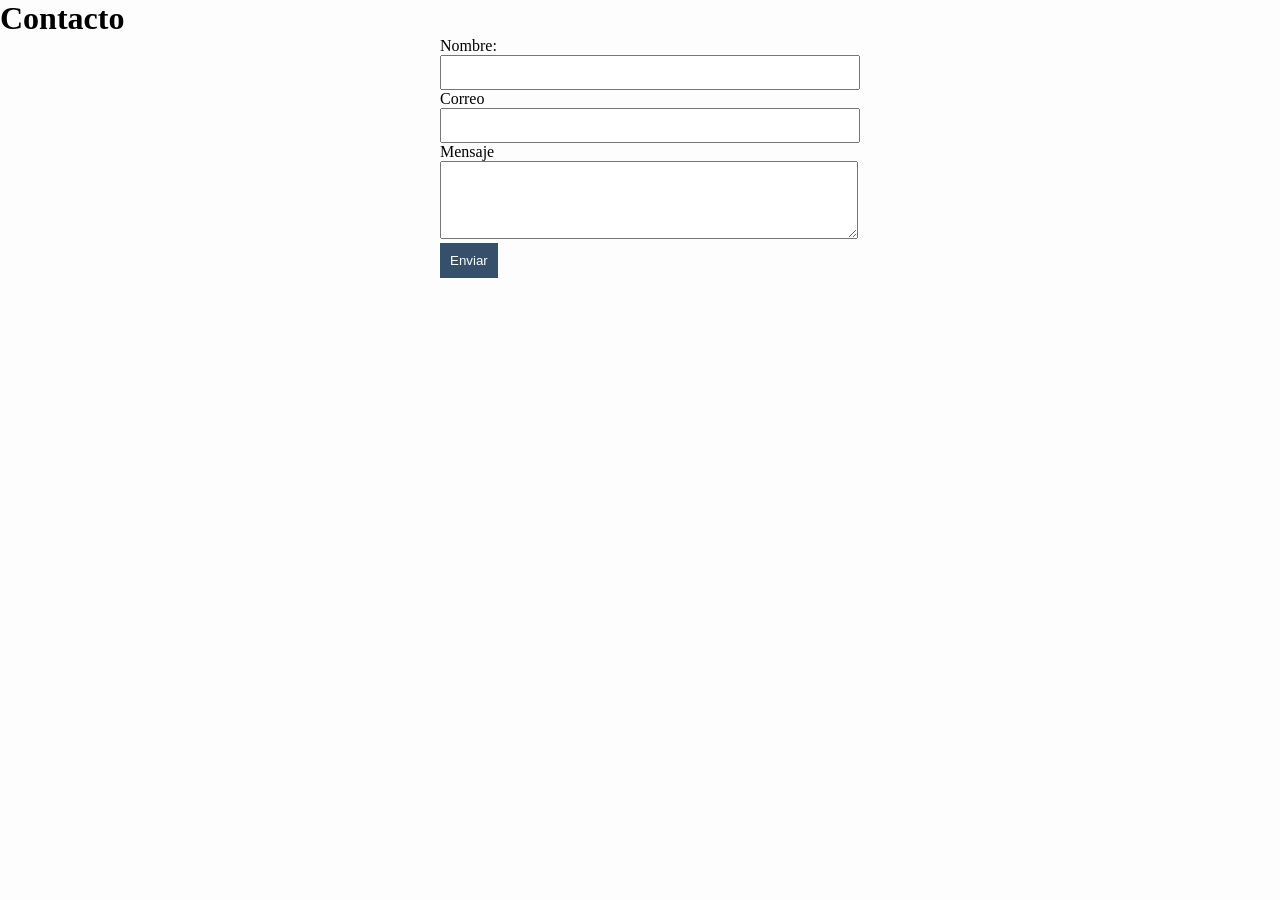
<file: contacto.html>
<!DOCTYPE html>
<html lang="en">
<head>
    <meta charset="UTF-8">
    <meta name="viewport" content="width=device-width, initial-scale=1.0">
    <title>contacto</title>
    <link rel="stylesheet" href="estilos/estilos.css">
</head>
</head>
<body>
    <div class="contenido">
    <h1>Contacto</h1>
    <form>
      <label>Nombre:</label>
      <input type="text" name="correo" required>
      
      <label>Correo</label>
      <input type="email" name="correo" required>

      <label>Mensaje</label>
      <textarea name="mensaje" rows="4" required></textarea>

      <button type="submit">Enviar</button>
    </form>
</body>
</html>
</file>
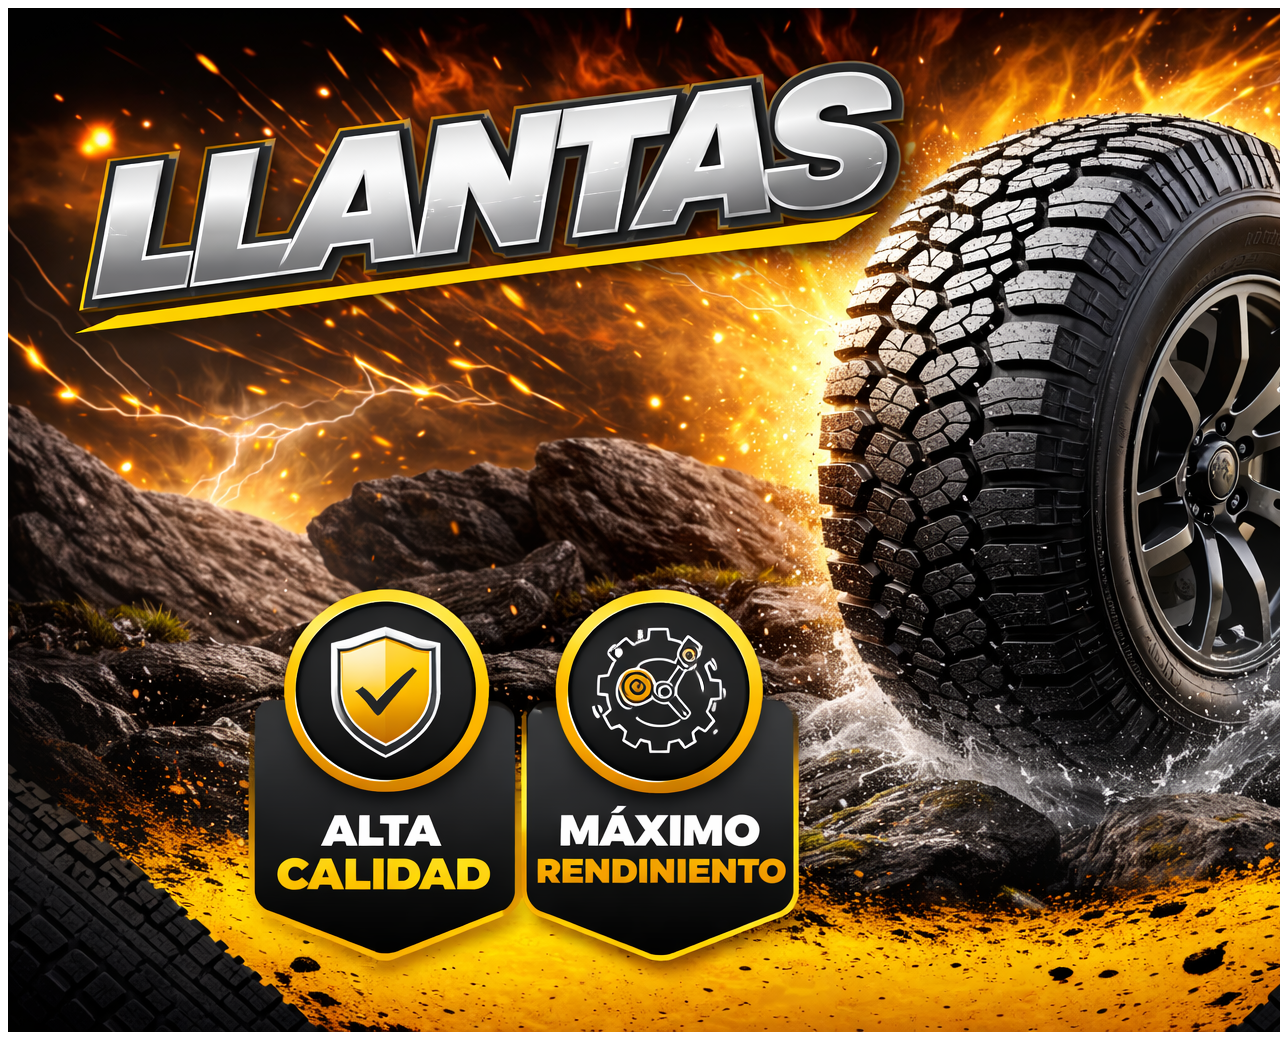
<file: inicio.html>
<!DOCTYPE html>
<html lang="en">
<head>
    <meta charset="UTF-8">
    <meta name="viewport" content="width=device-width, initial-scale=1.0">
    <title>Inicio</title>
</head>
<body>
    <div id="portada">
        <img src="imagenes/PORTADA.png" alt="">
    </div>
</body>
</html>
</file>
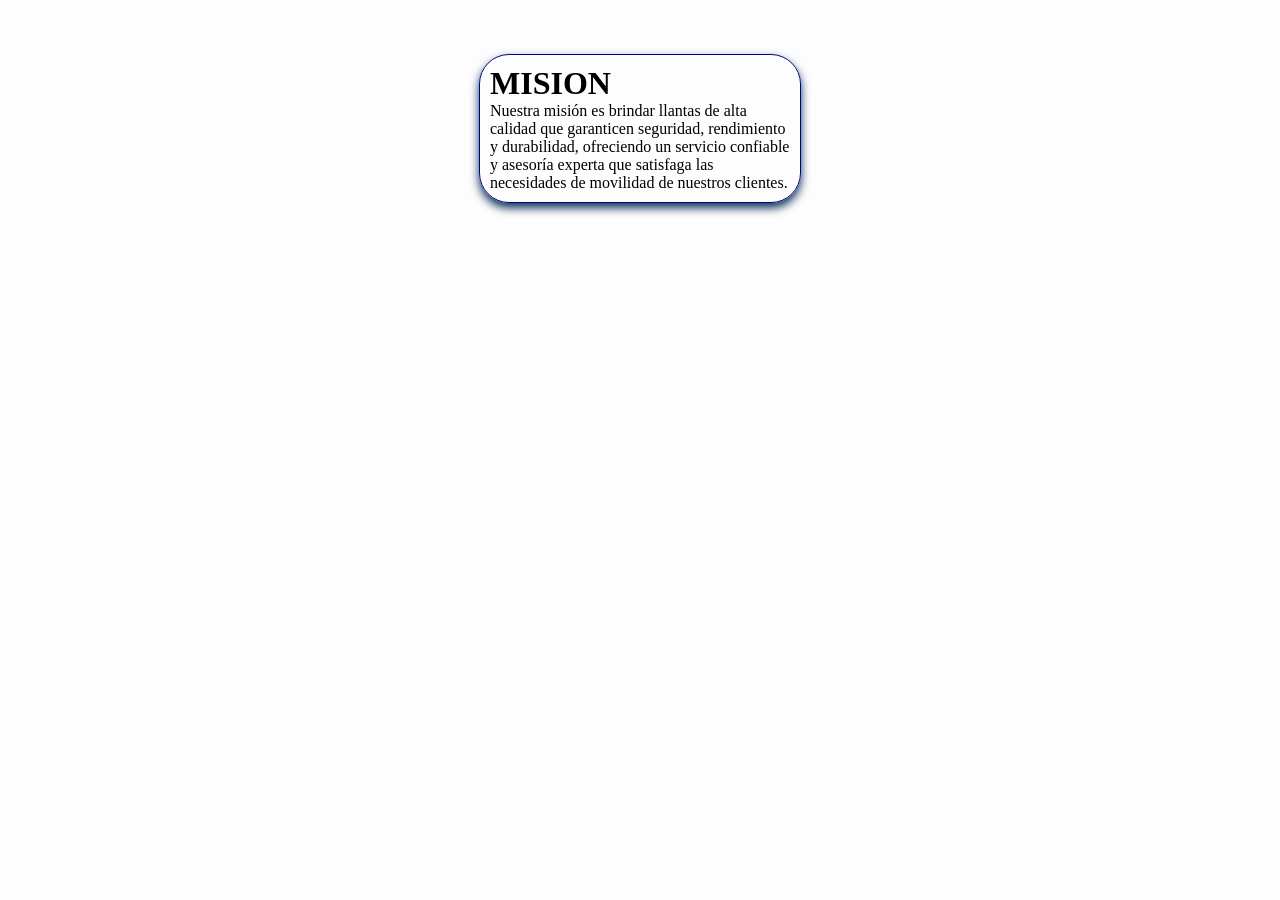
<file: mision.html>
<!DOCTYPE html>
<html lang="en">
<head>
    <meta charset="UTF-8">
    <meta name="viewport" content="width=device-width, initial-scale=1.0">
    <title>mision</title>
    <link rel="stylesheet" href="estilos/estilos.css">
</head>
<body>
    <br>
    <br>
    <br>
<div class="mis-vis">
    <h1> MISION</h1>
    <p>Nuestra misión es brindar llantas de alta calidad que garanticen seguridad, rendimiento y durabilidad, ofreciendo un servicio confiable y asesoría experta que satisfaga las necesidades de movilidad de nuestros clientes.</p>
</div>
</body>
</html>
</file>
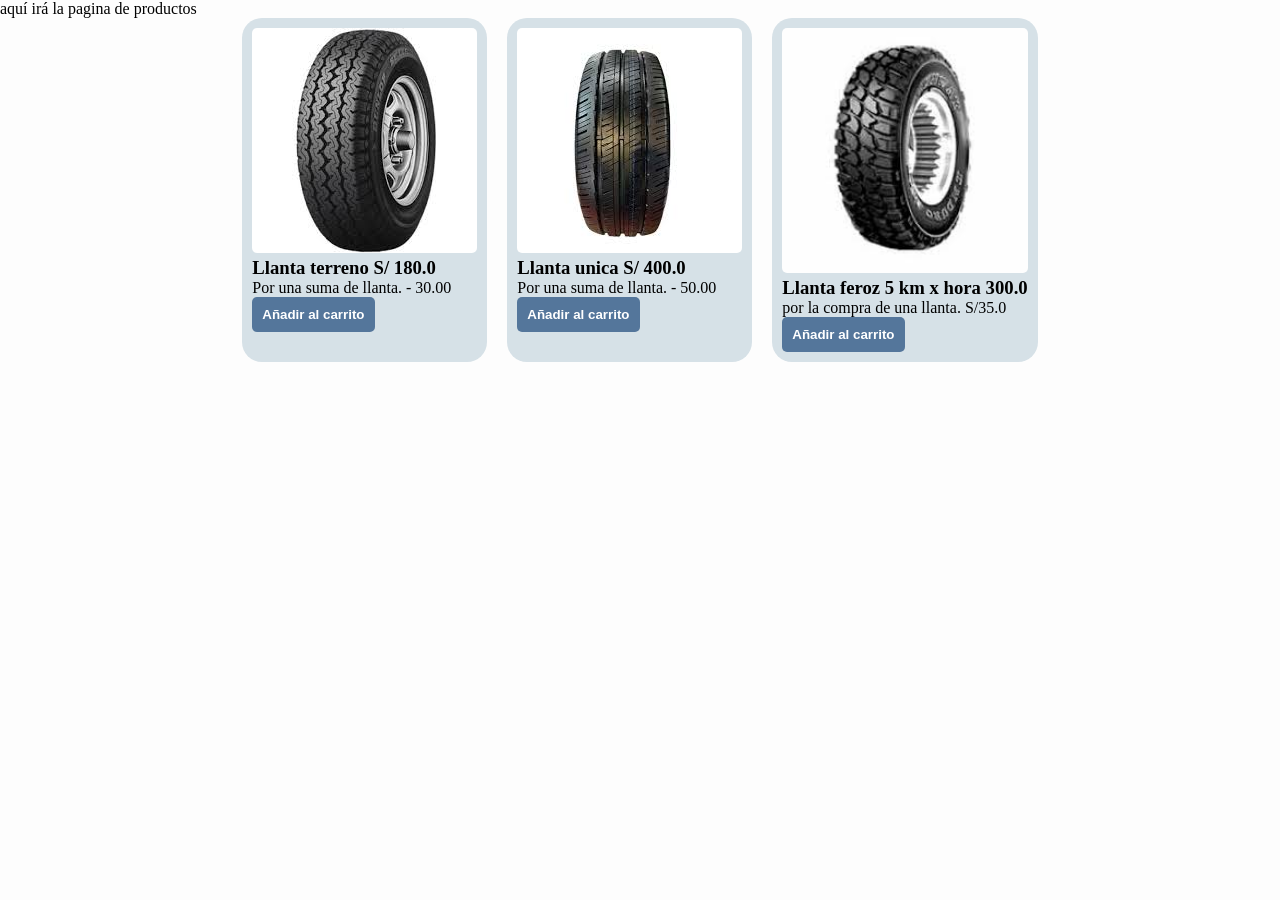
<file: productos.html>
<!DOCTYPE html>
<html lang="en">
<head>
    <meta charset="UTF-8">
    <meta name="viewport" content="width=device-width, initial-scale=1.0">
    <title>producto</title>
    <link rel="stylesheet" href="estilos/estilos.css">
</head>
<body>
    <p>aquí irá la pagina de productos</p>
    <div id="galeria">
    <div class="pro-serv">
        <img src="imagenes/llanta 1.jpeg" alt="llanta">
        <h3> Llanta terreno S/ 180.0</h3>
        <p> Por una suma de llanta. - 30.00</p>
        <button>Añadir al carrito</button>
    </div>
        <div class="pro-serv">
        <img src="imagenes/llanta 2.jpeg" alt="llanta.U">
        <h3>Llanta unica S/ 400.0</h3>
        <p>Por una suma de llanta. - 50.00</p>
        <button>Añadir al carrito</button>
    </div>
        <div class="pro-serv">
        <img src="imagenes/llanta 3.jpeg" alt="llanta.3">
        <h3> Llanta feroz 5 km x hora 300.0</h3>
        <p> por la compra de una llanta. S/35.0</p>
        <button>Añadir al carrito</button>
    </div>
      </div>
</body>
</html>
</file>
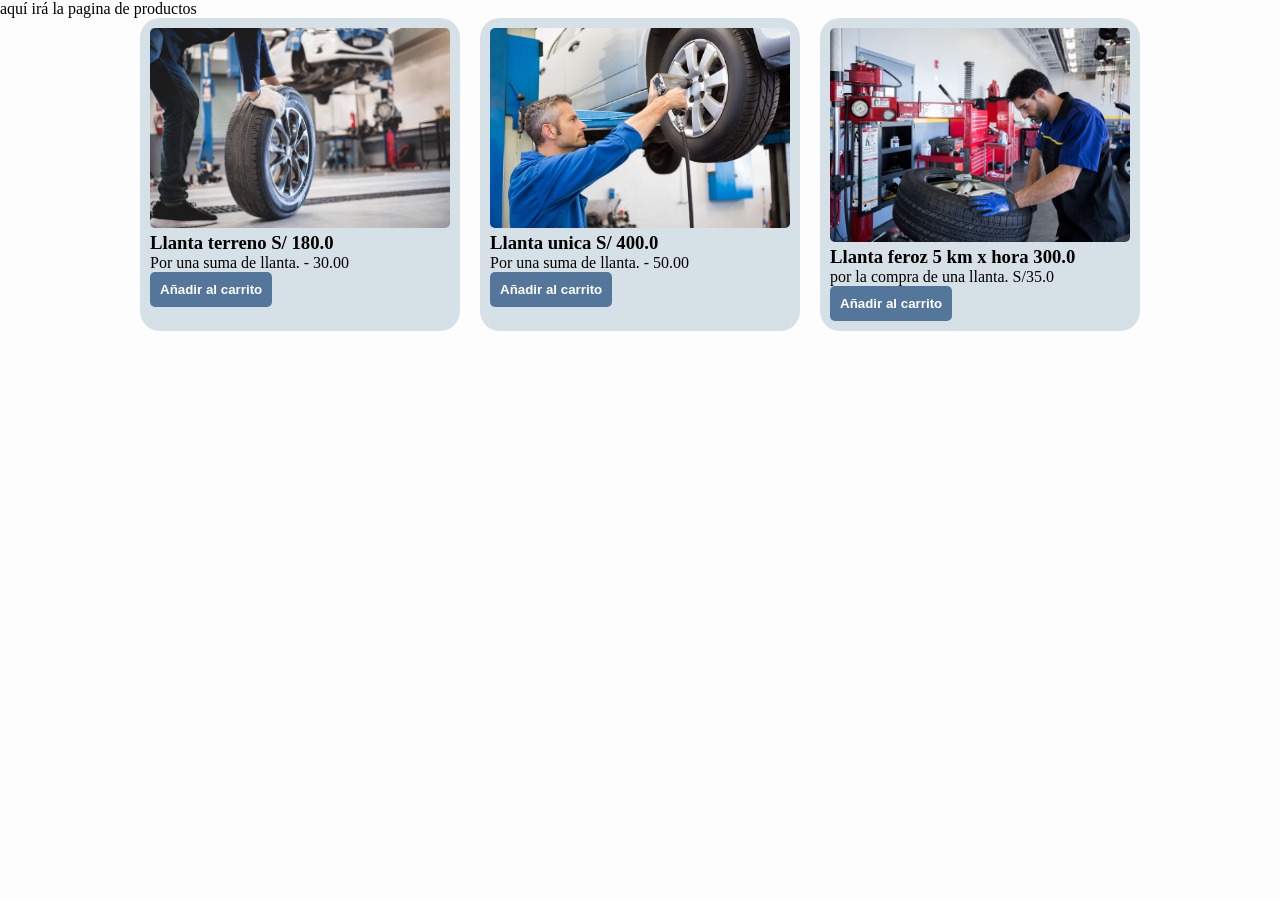
<file: servicios.html>
<!DOCTYPE html>
<html lang="en">
<head>
    <meta charset="UTF-8">
    <meta name="viewport" content="width=device-width, initial-scale=1.0">
    <title>servicio</title>
    <link rel="stylesheet" href="estilos/estilos.css">
</head>
<body>
    <p>aquí irá la pagina de productos</p>
    <div id="galeria">
    <div class="pro-serv">
        <img src="imagenes/servicio 1.jpg" alt="llanta">
        <h3> Llanta terreno S/ 180.0</h3>
        <p> Por una suma de llanta. - 30.00</p>
        <button>Añadir al carrito</button>
    </div>
        <div class="pro-serv">
        <img src="imagenes/servicio 2.jpg" alt="llanta.U">
        <h3>Llanta unica S/ 400.0</h3>
        <p>Por una suma de llanta. - 50.00</p>
        <button>Añadir al carrito</button>
    </div>
        <div class="pro-serv">
        <img src="imagenes/servicio 3.jpg" alt="llanta.3">
        <h3> Llanta feroz 5 km x hora 300.0</h3>
        <p> por la compra de una llanta. S/35.0</p>
        <button>Añadir al carrito</button>
    </div>
      </div>
</body>
</html>
</body>
</html>
</file>
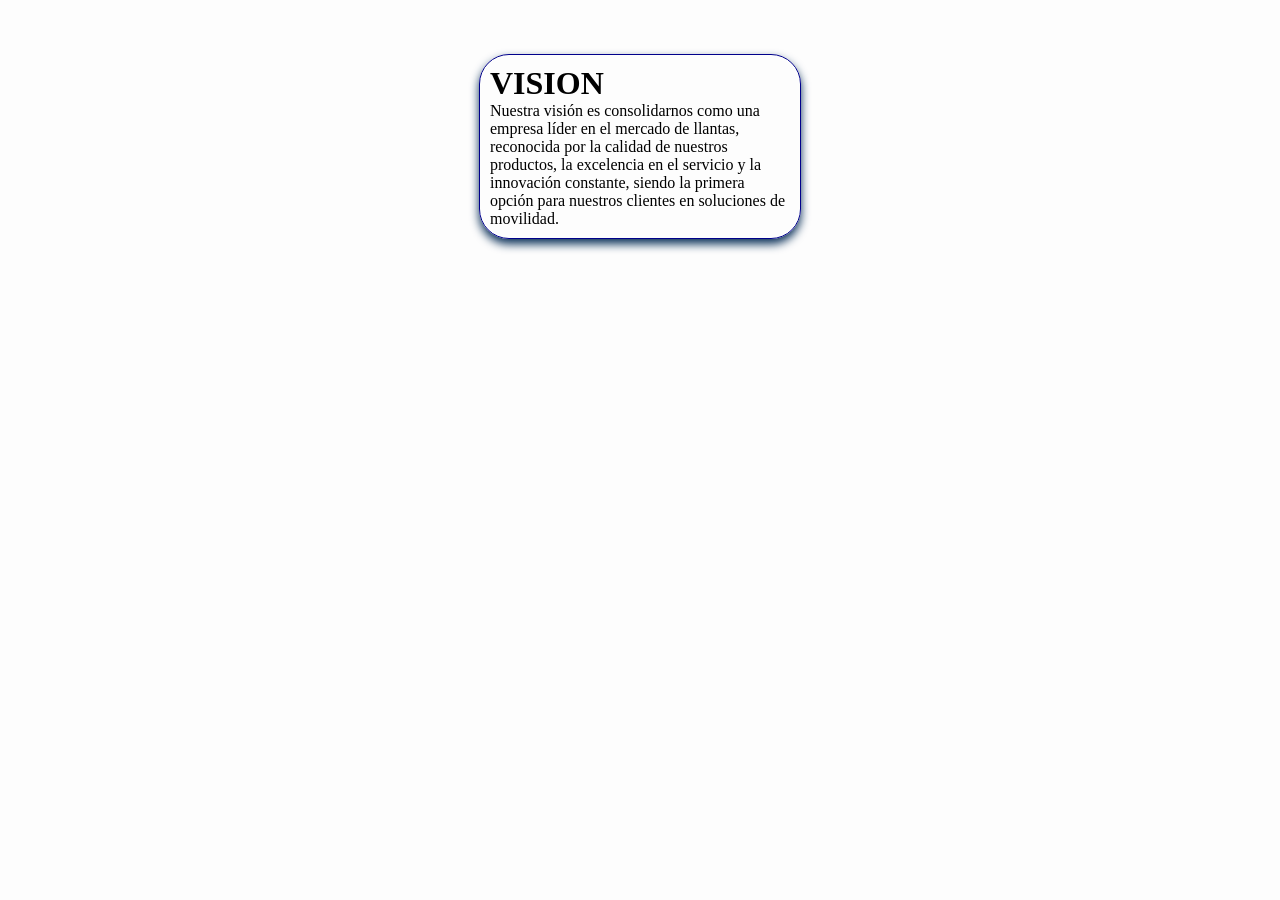
<file: vision.html>
<!DOCTYPE html>
<html lang="en">
<head>
    <meta charset="UTF-8">
    <meta name="viewport" content="width=device-width, initial-scale=1.0">
    <title>vision</title>
    <link rel="stylesheet" href="estilos/estilos.css">
</head>
<body>
    <br>
    <br>
    <br>
    <div class="mis-vis">
    <h1>VISION</h1>
    <p>Nuestra visión es consolidarnos como una empresa líder en el mercado de llantas, reconocida por la calidad de nuestros productos, la excelencia en el servicio y la innovación constante, siendo la primera opción para nuestros clientes en soluciones de movilidad.</p>
</body>
</html>
</file>
<file: estilos/estilos.css>
/*AQUÍ SE PERSONALIZA TODA LAS ETIQUETAS HTML DE LAS PAGINAS*/
*{
    margin: 0%;
    padding: 0%;
}
/*AQUI OCULTO EL ICONO DE HAMBURGUESA*/
#activadormenu{
    display: none;
}
#hamburguesa{
    font-size: 30px;
    color: aliceblue;
    /*padding: 900px;*/
    cursor: pointer;
}

/*AQUI SE PERZONALIZA EL CUERPO, LA ETIQUETA BODY*/
body{
    font-family: Georgia, 'Times New Roman', Times, serif;
    background-color: #fdfdfd;
}
/*AQUI SE PERZONALIZA LA CABECERA DE LA PAGINA*/
header{
    background-color: rgb(54, 80, 107);
    color:rgb(14, 15, 83);
    text-align: center;
}
/*AQUI SE PERZONALIZA EL MENU DE LA PAGINA*/
#menu{
    list-style: none;
    display: flex;
    justify-content: center;
    gap: 20px;
    padding: 30px;
}
/*AQUI SE PERZONALIZA LOS BOTONES*/
#menu a{
    text-decoration: none;
    background-color: rgba(6, 25, 134, 0.411);
    color: rgb(250, 247, 247);
    padding: 15px 30px;
    border-radius: 10px;
    font-weight: bold;
    transition: all 0.3s ease;
}
/*CAMBIO DE COLOR DE LOS BOTONES*/
#menu a:hover{
    background-color: rgb(9, 11, 78);
    transform: translateY(-5px);
}
/*AQUI VOY A PERZONALIZAR EL CONTENEDOR*/
#contenedor{
    display: flex;
    min-height: 400px;
    height: 100vh;
}
/*AQUI PERZONALIZO PUBLICIDAD 1 Y 2*/
#publicidad{
    width: 20%;
    background-color: #d6e1e7;
    padding: 20px;
}
#publicidad img{
    width: 100%;
}
/*AQUI VOY A PERZONALIZAR LA SECCION DE CONTENIDO*/
#contenido{
    width: 60%;
    background-color: #fdfdfd;
    padding: 20px;
}
/*AQUI PERZONALIZO EL IFRAME*/
iframe{
    width: 100%;
    height: 100%;
    border: 2px solid rgb(54, 80, 107);
    border-radius: 10px;
}
/*AQUI PERZONALIZO PRODUCTOS Y SERVICIOS*/
#galeria{
    display: grid;
    grid-template-columns: repeat(3, auto);
    gap: 20px;
    justify-content: center;
}
.pro-serv{
    background-color: #d6e1e7;
    max-width: 300px;
    padding: 10px;
    border-radius: 20px;
}
.pro-serv img{
    width: 100%;
    border-radius: 5px;
}
.pro-serv:hover{
    box-shadow: 0px 5px 10px rgb(10, 48, 88);
}
.pro-serv button{
    background-color: rgb(84, 118, 155);
    color: #ffffff;
    font-weight: bold;
    padding: 10px;
    border-radius: 5px;
}
.pro-serv button:hover{
    background-color: rgb(69, 69, 180);
    border: none;
}
/*AQUI VOY A PERZONALIZAR LA MISION Y VISION*/
.mis-vis{
    border: 1px solid darkblue;
    width: 300px;
    border-radius: 30px;
    padding: 10px;
    margin: auto;
    box-shadow: 0px 5px 10px rgb(10, 48, 88);
}
/*AQUI PERZONALIZO CONTACTO*/
form{
    max-width: 400px;
    margin: auto;
    text-align: left;
}

input, textarea{
    width: 100%;
    padding: 8px;
    margin: 8px 100;

}

button{
    padding: 10px;
    background-color: rgb(54, 80, 107);
    color: white;
    border: none;
    cursor: pointer;
}

button:hover{
    background-color: antiquewhite;
}
/*AQUI PERZONALIZO EL PIE DE PAGINA*/
footer{
    background-color: rgb(54, 80, 107);
    color: white;
    text-align: center;
    padding: 80px;
}

/*AQUI VOY A HACER QUE LA PAGINA SEA RESPONSIVO CON MEDIA QUERIES*/
@media (max-width:768px){
    /*aqui ira el boton hamburguesa*/
    #hamburguesa{
        display: block;
    }
    #activadormenu:checked + #hamburguesa + #menu{
        display: flex;
    }
    #menu{
        display: none;
        flex-direction: column;
        padding: 0px;
        gap: 1px;
    }
#menu a{
    display: flex;
    justify-content: center;
}
#contenedor{
    flex-direction: column;
}
#publicidad,
#contenido{
    width: 100%;
}
iframe{
    height: 600px;
}
#galeria{
    grid-template-columns: repeat(1,auto);
}
}
</file>
